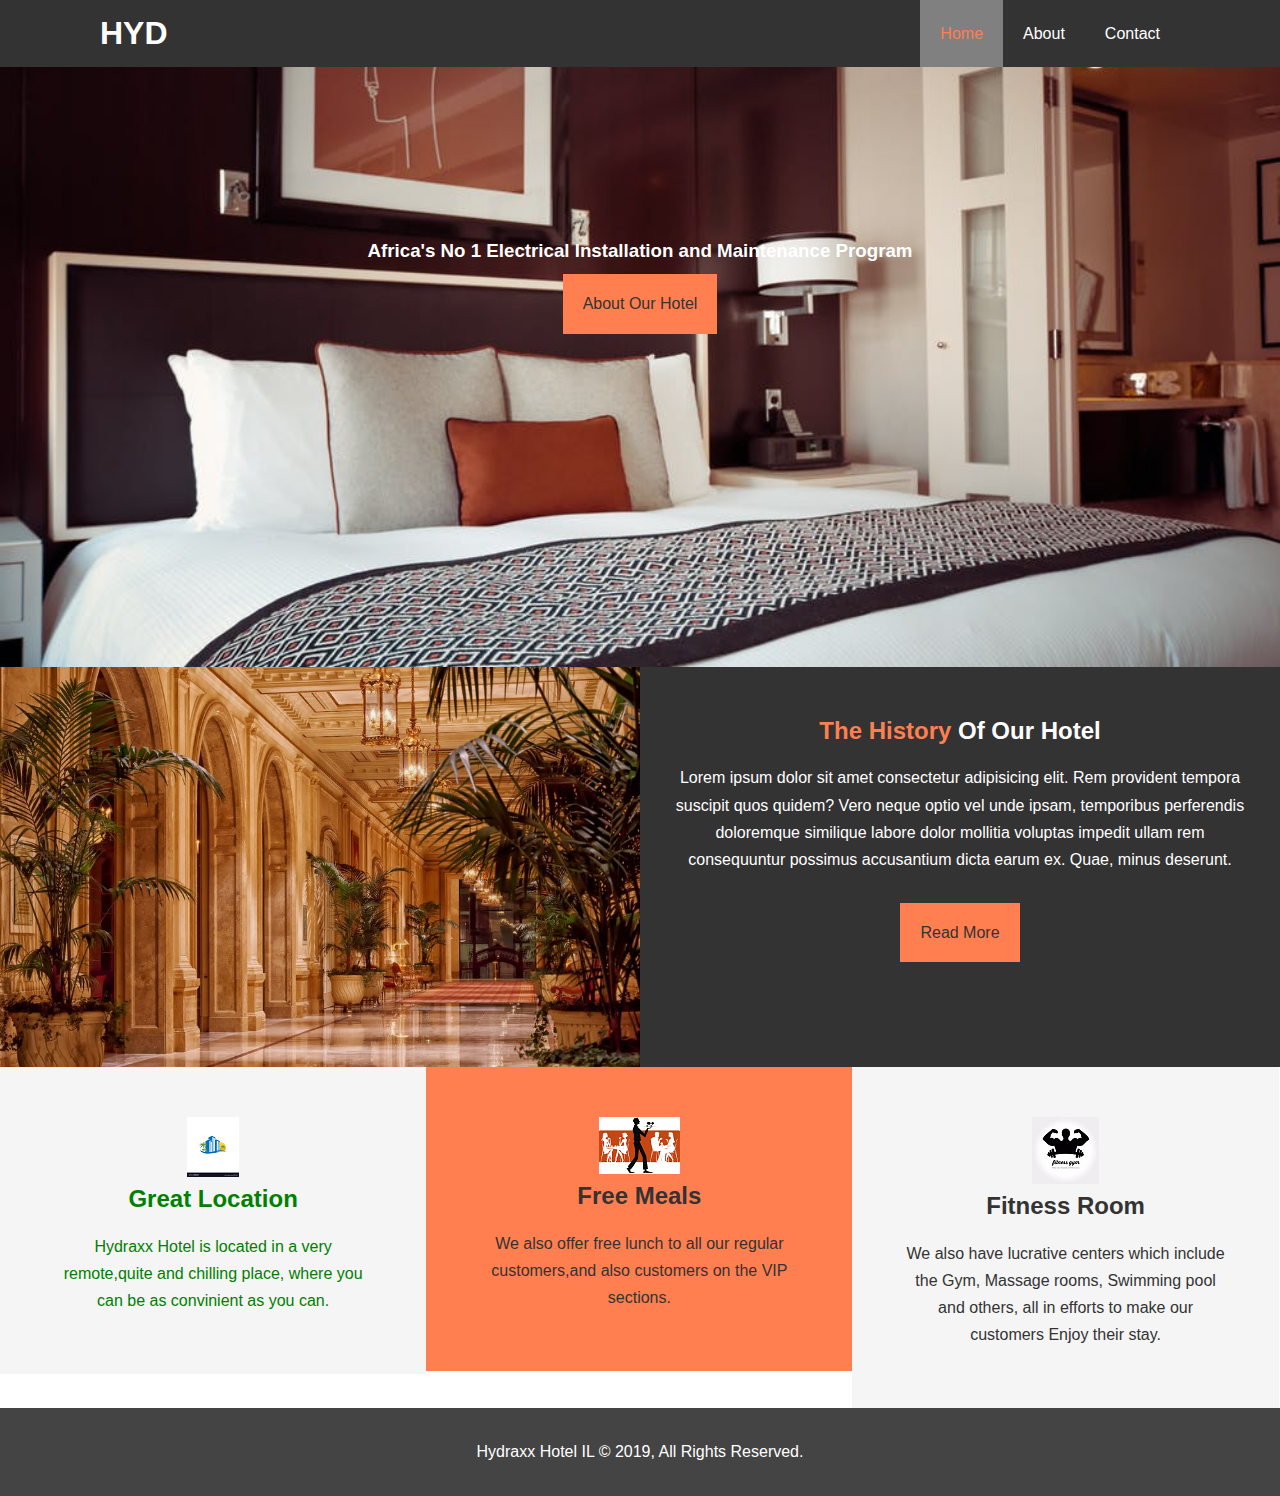
<file: index.html>
<!DOCTYPE html>
<html lang="en">

<head>
    <meta charset="UTF-8">
    <meta name="viewport" content="width=device-width, initial-scale=1.0">
    <meta http-equiv="X-UA-Compatible" content="ie=edge">
    <meta name="Description" content="Welcome to the best hotel in Ilorin metropolis">
    <meta name="keyword" content="hotel,Hydraxx hotel,best hotel,expensive hotel">
    <link rel="stylesheet" href="css/styles.css">
    <title>Hydraxx Hotel | IL</title>
</head>

<body>
    <header>
        <nav id="navbar">
            <div class="container">
                <h1><a href="index.html">HYD</a></h1>
                <ul>
                    <li><a class="current" href="index.html">Home</a></li>
                    <li><a target="_blank" href="about.html">About</a></li>
                    <li><a target="_blank" href="contact.html">Contact</a></li>
                </ul>
            </div>
        </nav>

        <div class="showcase">
            <div class="container">
                <div class="showcase-content">
                    <h3>Africa's No 1 Electrical Installation and Maintenance Program</h3>
    
                    <a class="btn" href="about.html">About Our Hotel</a>
                </div>

            </div>
        </div>
    </header>
    <section>
        <div id="home-info">
            <div class="info-img"></div>
            <div class="info-text">
                <h2><span class="text-p">The History</span> Of Our Hotel</h2>
                <p>
                    Lorem ipsum dolor sit amet consectetur adipisicing elit. Rem provident tempora suscipit quos
                    quidem? Vero neque optio vel unde ipsam, temporibus perferendis doloremque similique labore dolor
                    mollitia voluptas impedit ullam rem consequuntur possimus accusantium dicta earum ex. Quae, minus
                    deserunt.
                </p>
                <a class="btn" href="about.html">Read More</a>
            </div>
        </div>
    </section>

    <section id="nnn">
        <div class="box">
            <img src="./logos/location.png" alt="">
            <h2>Great Location</h2>
            <p>
                Hydraxx Hotel is located in a very remote,quite and chilling place, where you can be as convinient as
                you can.
            </p>
        </div>
        <div class="box">
            <img src="./logos/meal.png" alt="">
            <h2>Free Meals</h2>
            <p>
                We also offer free lunch to all our regular customers,and also customers on the VIP sections.
            </p>
        </div>
        <div class="box">
            <img src="./logos/fitness.jpeg" alt="">
            <h2>Fitness Room</h2>
            <p>
                We also have lucrative centers which include the Gym, Massage rooms, Swimming pool and others, all in
                efforts to make our customers Enjoy their stay.
            </p>
        </div>
    </section>

    <div class="clr"></div>

    <footer id="main-footer">
        <p>
            Hydraxx Hotel IL &copy; 2019, All Rights Reserved.
        </p>
    </footer>
</body>

</html>
</file>
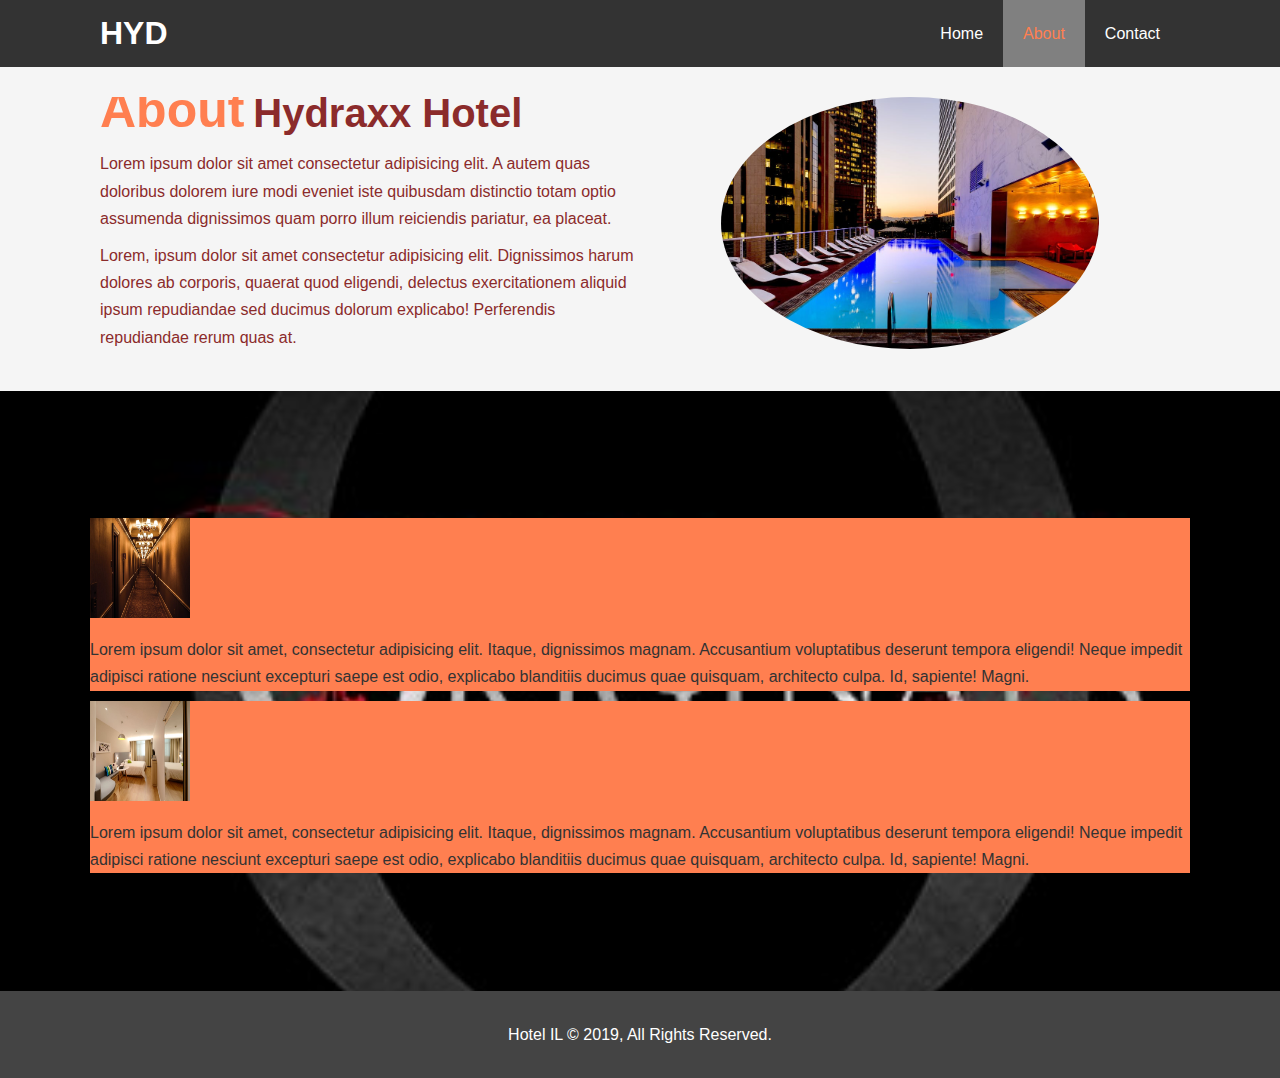
<file: about.html>
<!DOCTYPE html>
<html lang="en">
<head>
    <meta charset="UTF-8">
    <meta name="viewport" content="width=device-width, initial-scale=1.0">
    <meta http-equiv="X-UA-Compatible" content="ie=edge">
    <meta name="Description" content="Welcome to the best hotel in Ilorin metropolis">
    <meta name="keyword" content="hotel,Hydraxx hotel,best hotel,expensive hotel">
    <link rel="stylesheet" href="css/styles.css">
    <title>Hydraxx Hotel | About</title>
</head>
<body>
    <header>
        <nav id="navbar">
            <div class="container">
                    <h1><a href="index.html">HYD</a></h1>
                    <ul>
                        <li><a href="index.html">Home</a></li>
                        <li><a class="current" href="about.html">About</a></li>
                        <li><a href="contact.html">Contact</a></li>
                    </ul>
            </div>
        </nav>
    </header>
    
    <section id="about-info">
        <div class="container">
            <div class="info-left">
                <h1><span class="text-p">About</span> <span class="text-r">Hydraxx Hotel</span></h1>
                <p>
                    Lorem ipsum dolor sit amet consectetur adipisicing elit. A autem quas doloribus dolorem iure modi eveniet iste quibusdam distinctio totam optio assumenda dignissimos quam porro illum reiciendis pariatur, ea placeat.
                </p>
                <p>
                        Lorem, ipsum dolor sit amet consectetur adipisicing elit. Dignissimos harum dolores ab corporis, quaerat quod eligendi, delectus exercitationem aliquid ipsum repudiandae sed ducimus dolorum explicabo! Perferendis repudiandae rerum quas at.
                    </p>
            </div>
            <div class="info-right">
                <img src="./img/e.jpeg" alt="">
            </div>
        </div>
    </section>

    <div class="clr"></div>


    <section id="testimonials">
        <div class="container1">
            <h2>What Our Guests Say</h2>
            <div class="testimonial">
                <img src="./img/d.jpeg" alt="">
                <p>
                    Lorem ipsum dolor sit amet, consectetur adipisicing elit. Itaque, dignissimos magnam. Accusantium voluptatibus deserunt tempora eligendi! Neque impedit adipisci ratione nesciunt excepturi saepe est odio, explicabo blanditiis ducimus quae quisquam, architecto culpa. Id, sapiente! Magni.
                </p>
            </div>
            <div class="testimonial">
                <img src="./img/f.jpeg" alt="">
                <p>
                    Lorem ipsum dolor sit amet, consectetur adipisicing elit. Itaque, dignissimos magnam. Accusantium voluptatibus deserunt tempora eligendi! Neque impedit adipisci ratione nesciunt excepturi saepe est odio, explicabo blanditiis ducimus quae quisquam, architecto culpa. Id, sapiente! Magni.
                </p>
            </div>
        </div>
    </section>
    <footer id="main-footer">
        <p>
            Hotel IL &copy; 2019, All Rights Reserved.
        </p>
    </footer>
</body>
</html>
</file>
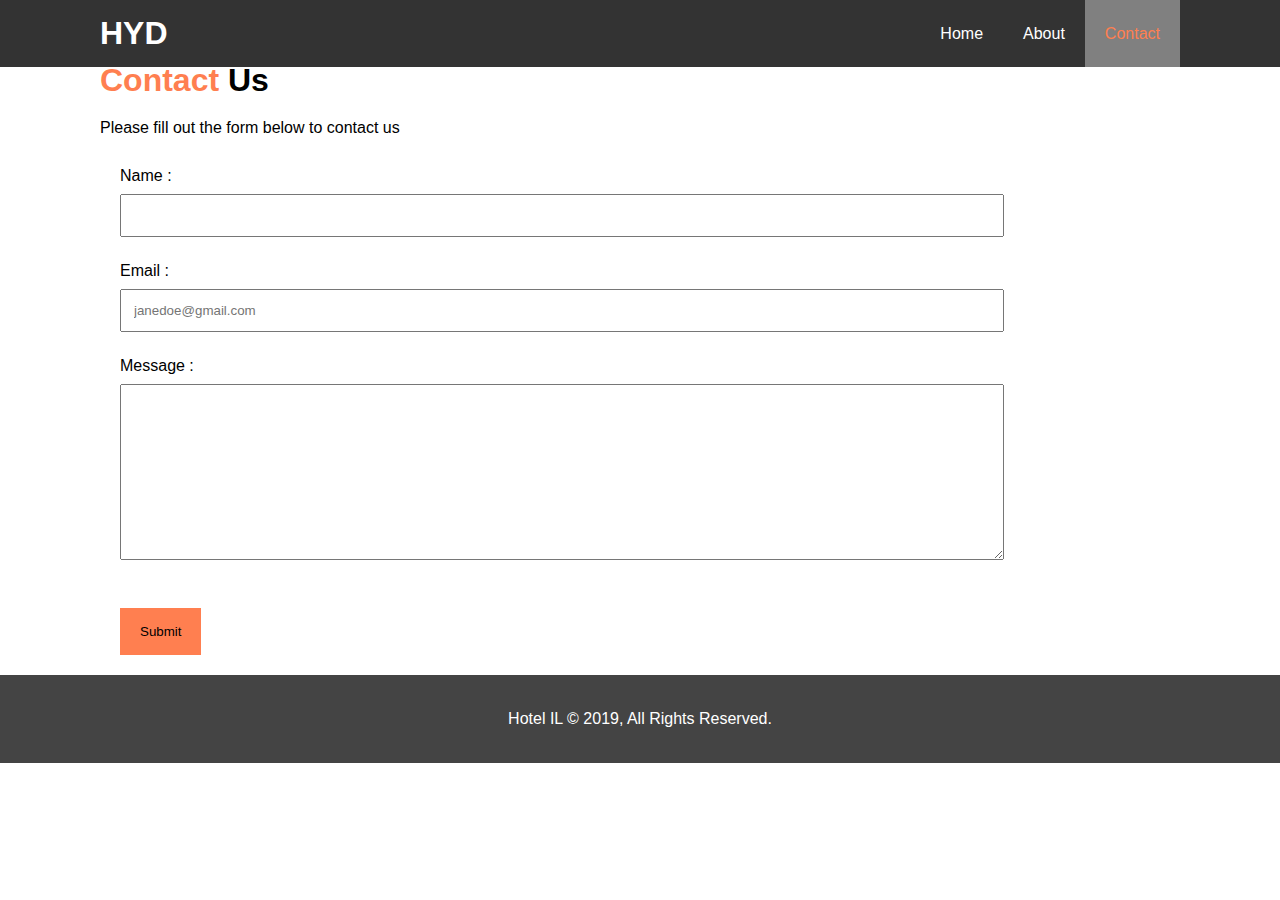
<file: contact.html>
<!DOCTYPE html>
<html lang="en">
<head>
    <meta charset="UTF-8">
    <meta name="viewport" content="width=device-width, initial-scale=1.0">
    <meta http-equiv="X-UA-Compatible" content="ie=edge">
    <meta name="Description" content="Welcome to the best hotel in Ilorin metropolis">
    <meta name="keyword" content="hotel,Hydraxx hotel,best hotel,expensive hotel">
    <link rel="stylesheet" href="css/styles.css">
    <title>Hydraxx Hotel | Contact</title>
</head>
<body>
    <header>
        <nav id="navbar">
            <div class="container">
                    <h1><a href="index.html">HYD</a></h1>
                    <ul>
                        <li><a href="index.html">Home</a></li>
                        <li><a  href="about.html">About</a></li>
                        <li><a class="current"href="contact.html">Contact</a></li>
                    </ul>
            </div>
        </nav>
    </header>
    
    <section id="contact-form">
        <div class="container">
            <h1><span class="text-p">Contact</span> Us</h1>
            <p>
                Please fill out the form below to contact us
            </p>
            <form action="process.php">
                <div class="form-group">
                    <label for="name">Name :</label>
                    <input type="text" id="name">
                </div>
                <div class="form-group">
                    <label for="email">Email :</label>
                    <input type="email" id="email" placeholder="janedoe@gmail.com">
                </div>
                <div class="form-group">
                    <label for="message">Message :</label>
                   <textarea name="" id="message" cols="30" rows="10"></textarea>
                </div>
                <button type="submit" class="btn">Submit</button>
            </form>
        </div>
    </section>
    
    <footer id="main-footer">
        <p>
            Hotel IL &copy; 2019, All Rights Reserved.
        </p>
    </footer>
</body>
</html>
</file>
<file: css/styles.css>
/* Reset default */
*{
    padding: 0px;
    margin: 0px;
    box-sizing: border-box;
}

/* Main style */
html,body{
    font-family: 'Segoe UI', Tahoma, Geneva, Verdana, sans-serif;
    line-height: 1.7em
}

a{
    text-decoration: none;
    color: #333;
}
h1, h2, h3{
    padding-bottom: 10px;
}
p{
    margin: 10px 0;
}

/* UTILITIES */
.container{
    max-width: 1100px;
    margin: auto;
    overflow: auto;
    padding: 0 10px;
}

.text-p{
    color: coral;
}
.lead{
    font-size: 20px;
}
.btn{
    padding: 16px 20px;
    display: inline-block;
    background: coral;
    cursor: pointer;
}
.btn:hover{
    color: white;
    background:grey;
}

/* Nav bar */
#navbar{
    background: #333;
    color: white;
    overflow: auto;
}
#navbar a{
    color: white;
}

#navbar h1{
    float: left;
    padding-top: 20px;
}

#navbar ul{
    float: right;
    list-style: none;
}
#navbar ul li{
    float: left
}
#navbar ul li a{
    display: block;
    padding: 20px;
    text-align: center;
}
#navbar ul li a:hover,
#navbar ul li a.current{
    background: grey;
    color: coral;
}

/* SHOWCASE */
.showcase{
    background: url('../img/a.jpeg') no-repeat center center/cover;
    height: 600px;
}
.showcase .showcase-content{
    color: white;
    text-align: center;
    padding-top: 170px;
}
.showcase .showcase-content h1{
    line-height: 1.2em;
    font-size: 60px;
}
.showcase .showcase-content p{
    padding-bottom: 20px;
    line-height: 1.7em;
}

/* SECTION */
#home-info{
    height: 400px;
    
}
#home-info .info-img{
    float: left;
    width: 50%;
    background: url('../img/h.jpeg') no-repeat center center/cover;
    min-height: 100%;
}
#home-info .info-text{
    float: right;
    width: 50%;
    text-align: center;
    height: 100%;
    overflow: hidden;
    padding: 50px 30px;
    background: #333;
    color: white;
}
#home-info .info-text p{
    padding-bottom: 20px;
}

/* FEATURES */
.box{
    float: left;
    padding: 50px;
    width: 33.3%;
    text-align: center;
}
.box image{
    margin: 10px;
}
.box:nth-child(1){
    background: whitesmoke;
    color:green;
}
.box:nth-child(2){
    background: coral;
    color:#333;
}
.box:nth-child(3){
    background: whitesmoke;
    color:#333;
}

/* FOOTER */
#main-footer{
    text-align: center;
    background: #444;
    color: white;
    padding: 20px;
}
.clr{
    clear: both;
}



/* ABOUT PAGE */
#about-info{
    background: whitesmoke;
    color:rgb(139, 43, 43);
    padding: 30px 0;
}

/* left side */
#about-info .info-right{
    float: right;
    width: 50%;
    min-height: 100%;
}
#about-info .info-right img{
    display: block;
    margin: auto;
    width: 70%;
    border-radius:50%; 
}
#about-info .info-left{
    float: left;
    width: 50%;
    min-height: 100%;
}
#about-info .info-left .text-p{
    font-size: 50px;
}
#about-info .info-left .text-r{
    font-size: 40px;
}

/* TESTIMONIALS */



#testimonials{
    height: 600px;
    
    background: url('../img/org.jpg') no-repeat center center/cover;
    
}

#testimonials .testimonial img{
    width: 100px;
    height: 100px;
    
}
#testimonials .testimonial{
    background: coral;
    color: #333;
}
#testimonials  h2{
    
    text-align: center;
    padding-bottom: 40px;
}
.container1{
    max-width: 1100px;
    margin: auto;
    overflow: auto;
    padding-top: 60px;
    
}






/* CONTACT PAGE */

#contact-form .form-group{
    margin: 20px;
}
#contact-form .form-group label{
    display: block;
    margin-bottom: 5px;
}
#contact-form input,
#contact-form textarea{
    width: 85%;
    padding: 12px;
}
#contact-form input:focus,
#contact-form textarea:focus{
    border-color: coral;
    outline: none;
}
#contact-form .container .btn{
    border: 1px;
    margin:20px; 
}
</file>
